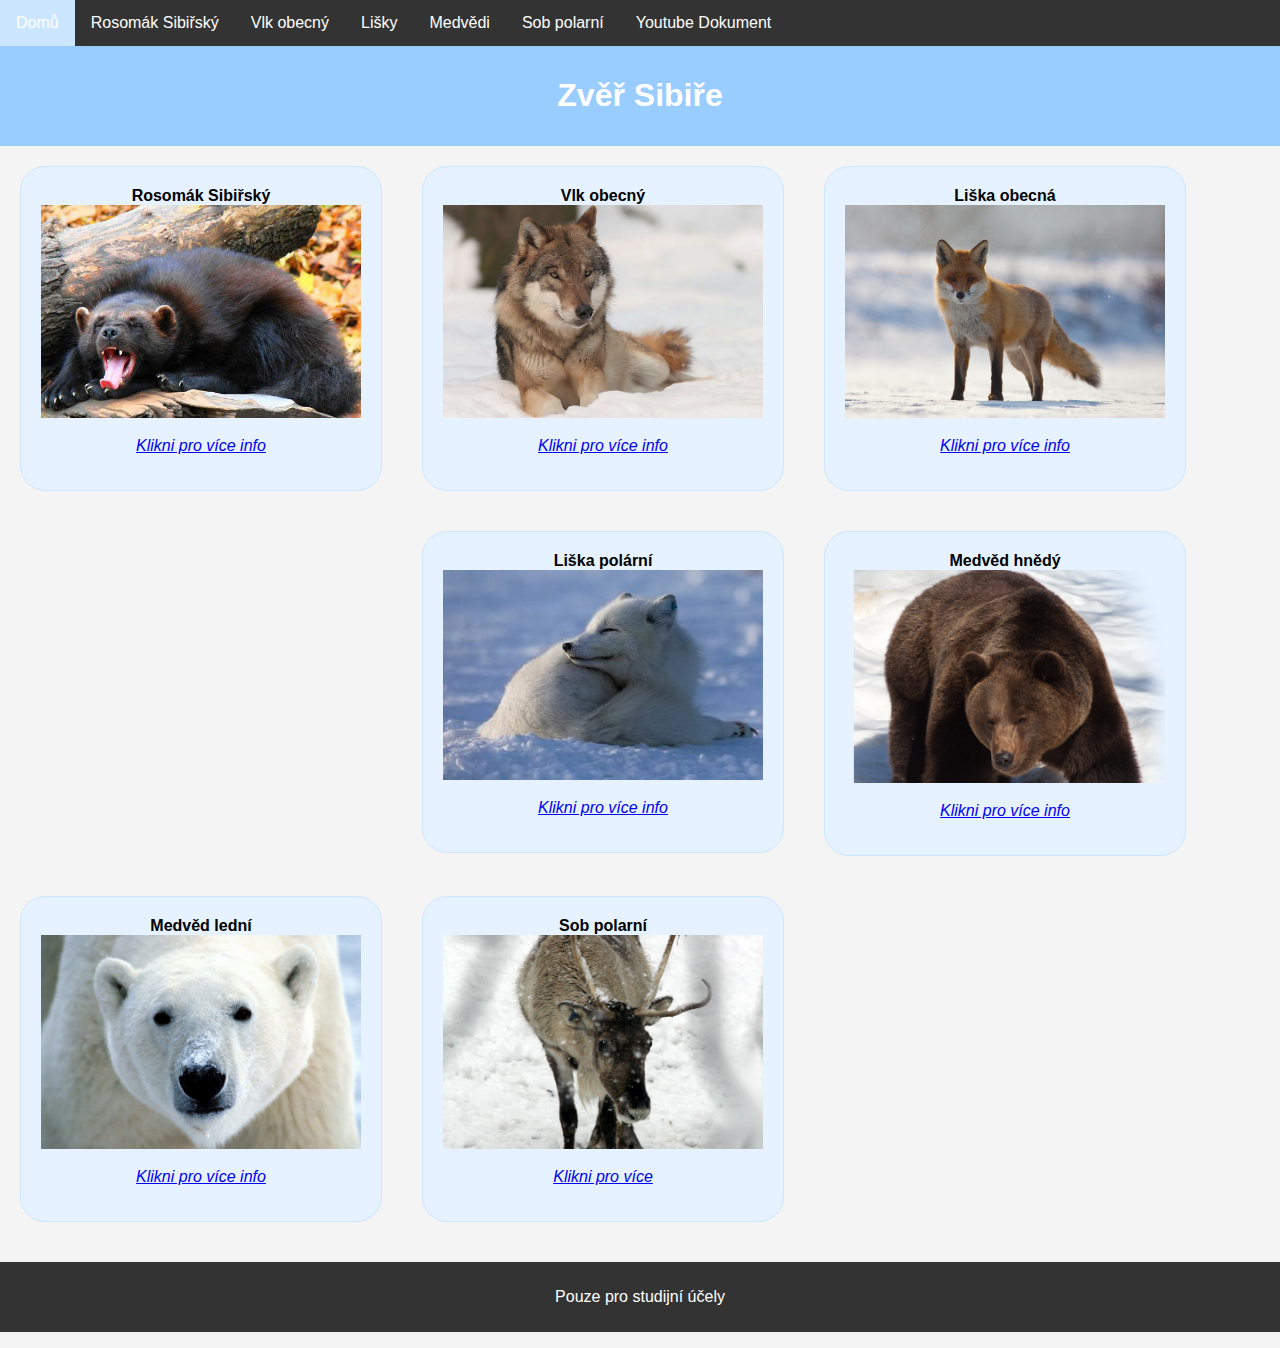
<file: index.html>
<!DOCTYPE html>
<html lang="cs">
<head>
    <meta charset="UTF-8">
    <meta name="viewport" content="width=device-width, initial-scale=1.0">
    <title>Zvěř Sibiře</title>
    <link rel="stylesheet" href="style.css">
    <link rel="icon" href="logo.png" type="image/x-icon">
</head>
<body>
<div class="wrapper">
    <div id="navbar"></div>        
    <script>        
        fetch('navbar.html')            
            .then(response => response.text())            
            .then(data => {                
                document.getElementById('navbar').innerHTML = data;            
            });    
    </script> 
    <header>
        <h1> Zvěř Sibiře
        </h1> 
    </header>
<style>
/* customizable snowflake styling */
.snowflake {
  color: #fff;
  font-size: 1em;
  font-family: Arial, sans-serif;
  text-shadow: 0 0 5px #000;
}

.snowflake,.snowflake .inner{animation-iteration-count:infinite;animation-play-state:running}@keyframes snowflakes-fall{0%{transform:translateY(0)}100%{transform:translateY(110vh)}}@keyframes snowflakes-shake{0%,100%{transform:translateX(0)}50%{transform:translateX(80px)}}.snowflake{position:fixed;top:-10%;z-index:9999;-webkit-user-select:none;user-select:none;cursor:default;animation-name:snowflakes-shake;animation-duration:3s;animation-timing-function:ease-in-out}.snowflake .inner{animation-duration:10s;animation-name:snowflakes-fall;animation-timing-function:linear}.snowflake:nth-of-type(0){left:1%;animation-delay:0s}.snowflake:nth-of-type(0) .inner{animation-delay:0s}.snowflake:first-of-type{left:10%;animation-delay:1s}.snowflake:first-of-type .inner,.snowflake:nth-of-type(8) .inner{animation-delay:1s}.snowflake:nth-of-type(2){left:20%;animation-delay:.5s}.snowflake:nth-of-type(2) .inner,.snowflake:nth-of-type(6) .inner{animation-delay:6s}.snowflake:nth-of-type(3){left:30%;animation-delay:2s}.snowflake:nth-of-type(11) .inner,.snowflake:nth-of-type(3) .inner{animation-delay:4s}.snowflake:nth-of-type(4){left:40%;animation-delay:2s}.snowflake:nth-of-type(10) .inner,.snowflake:nth-of-type(4) .inner{animation-delay:2s}.snowflake:nth-of-type(5){left:50%;animation-delay:3s}.snowflake:nth-of-type(5) .inner{animation-delay:8s}.snowflake:nth-of-type(6){left:60%;animation-delay:2s}.snowflake:nth-of-type(7){left:70%;animation-delay:1s}.snowflake:nth-of-type(7) .inner{animation-delay:2.5s}.snowflake:nth-of-type(8){left:80%;animation-delay:0s}.snowflake:nth-of-type(9){left:90%;animation-delay:1.5s}.snowflake:nth-of-type(9) .inner{animation-delay:3s}.snowflake:nth-of-type(10){left:25%;animation-delay:0s}.snowflake:nth-of-type(11){left:65%;animation-delay:2.5s}
</style>
<div class="snowflakes" aria-hidden="true">
  <div class="snowflake">
    <div class="inner">❅</div>
  </div>
  <div class="snowflake">
    <div class="inner">❅</div>
  </div>
  <div class="snowflake">
    <div class="inner">❅</div>
  </div>
  <div class="snowflake">
    <div class="inner">❅</div>
  </div>
  <div class="snowflake">
    <div class="inner">❅</div>
  </div>
  <div class="snowflake">
    <div class="inner">❅</div>
  </div>
  <div class="snowflake">
    <div class="inner">❅</div>
  </div>
  <div class="snowflake">
    <div class="inner">❅</div>
  </div>
  <div class="snowflake">
    <div class="inner">❅</div>
  </div>
  <div class="snowflake">
    <div class="inner">❅</div>
  </div>
  <div class="snowflake">
    <div class="inner">❅</div>
  </div>
  <div class="snowflake">
    <div class="inner">❅</div>
  </div>
</div>
   <section>
        <div class="gallery"> <b>Rosomák Sibiřský</b>
  <a target="_blank" href="rosomak.html">
    <img src="images/rosomak-sibirsky-ilustr-20181030_denik-630-16x9.jpeg" alt="Rosomák Sibiřský" width="600" height="400">
  <div class="desc"><i>Klikni pro více info</i></div>
  </a>
</div>

<div class="gallery"><b>Vlk obecný</b>
  <a target="_blank" href="vlk.html">
    <img src="images/vlkobecny.jpg" alt="Vlk obecný" width="600" height="400">
  <div class="desc"><i>Klikni pro více info</i></div>
  </a>
</div>

<div class="gallery"><b>Liška obecná</b>
  <a target="_blank" href="liskaobecna.html">
    <img src="images/liska.jpeg" alt="Liška obecná" width="600" height="400">
  <div class="desc"><i>Klikni pro více info</i></div>
  </a>
</div>

<div class="gallery"><b>Liška polární</b>
  <a target="_blank" href="liskapolarni.html">
    <img src="images/img.liskapolarni.jpeg" alt="Liška polární" width="600" height="400">
  <div class="desc"><i>Klikni pro více info</i></div>
  </a>
</div>

<div class="gallery"><b>Medvěd hnědý</b>
  <a target="_blank" href="medvedhnedy.html">
    <img src="images/medvedhnedy.png" alt="Medvěd hnědý" width="600" height="400">
      <div class="desc"><i>Klikni pro více info</i></div>
  </a>
</div>

<div class="gallery"><b>Medvěd lední</b>
  <a target="_blank" href="medvedledni.html">
    <img src="images/medved-ledni02.jpeg" alt="Medvěd lední" width="600" height="400">
  <div class="desc"><i>Klikni pro více info</i></div>
  </a>
</div>

<div class="gallery"><b>Sob polarní</b>
  <a target="_blank" href="sobpolarni.html">
    <img src="images/sobpolarni.jpeg" alt="Sob polarní" width="600" height="400">
  <div class="desc"><i>Klikni pro více</i></div> 
  </a>
</div>
</section> 
</div>
 <p> 
<footer class="footer">        
<p>Pouze pro studijní účely</p>
</footer> 
</p>
</body>

</html>
</file>
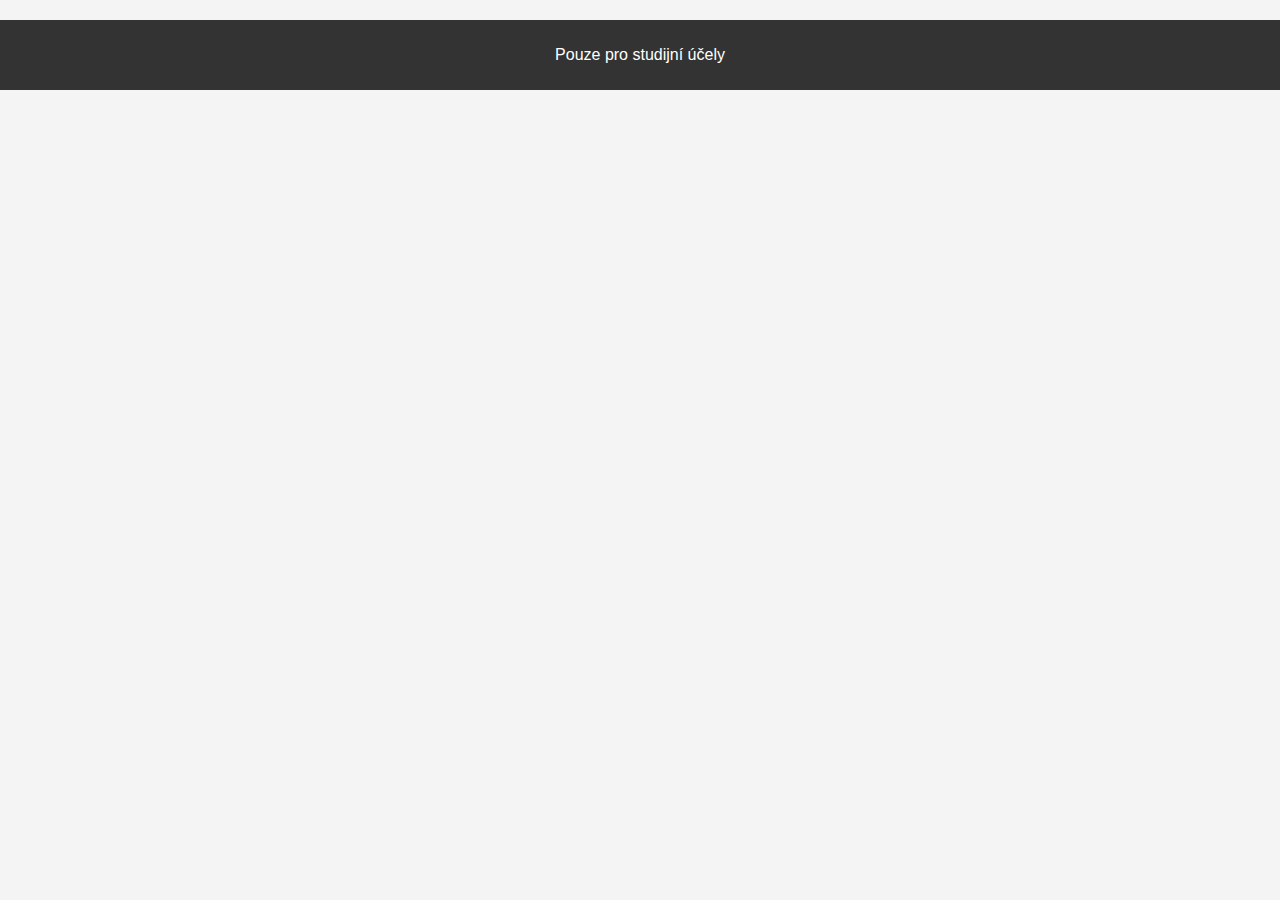
<file: footer.html>
<!DOCTYPE html>
<html lang="cs">
<head>
    <meta charset="UTF-8">
    <meta name="viewport" content="width=device-width, initial-scale=1.0">
    <title>Footer</title>
    <link rel="stylesheet" href="style.css">
    <link rel="icon" href="logo.png" type="image/x-icon">
</head>
<body>
<footer class="footer">        
<p>Pouze pro studijní účely</p>
</footer>    
</body>
</html>
</file>
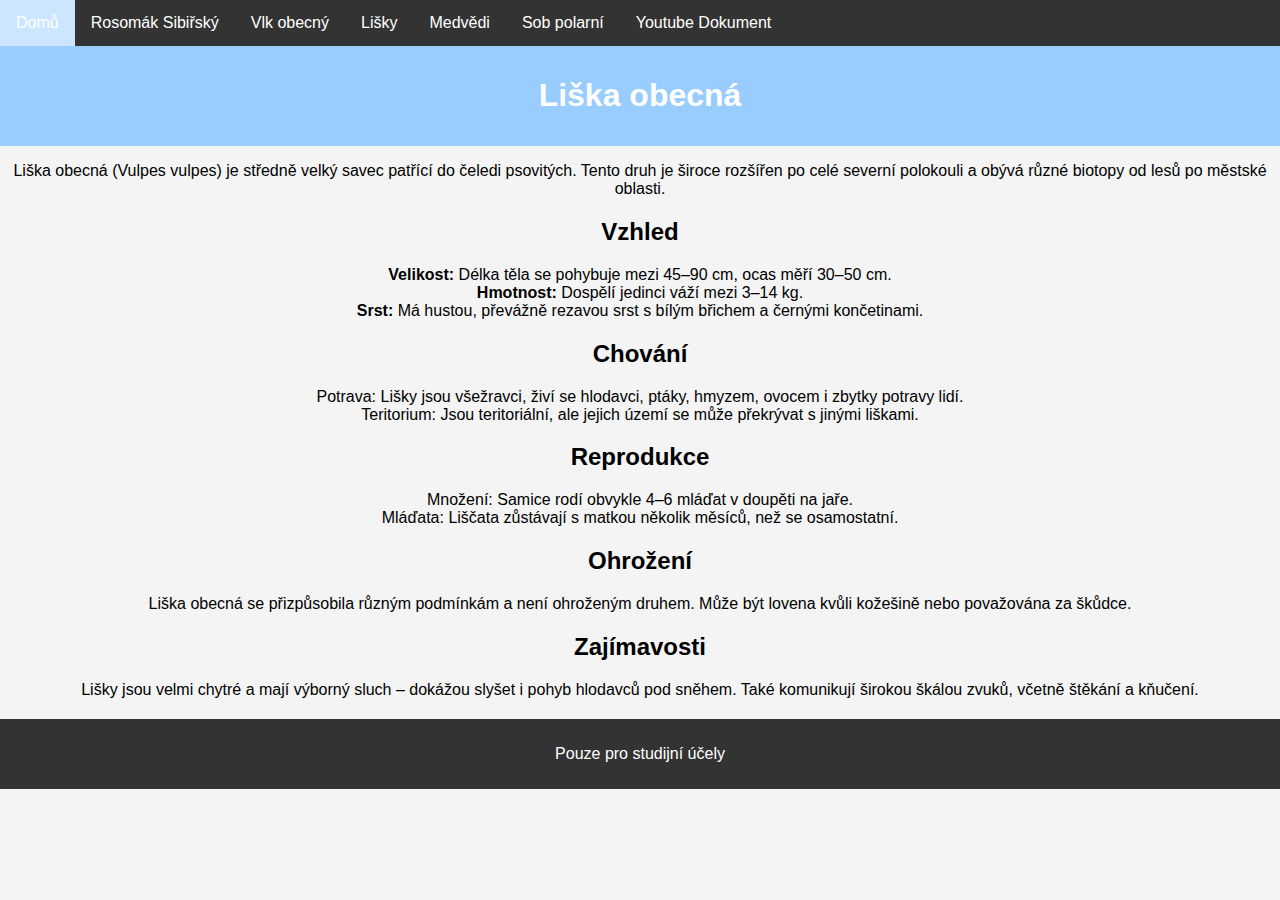
<file: liskaobecna.html>
<!DOCTYPE html>
<html lang="cs">
<head>
    <meta charset="UTF-8">
    <meta name="viewport" content="width=device-width, initial-scale=1.0">
    <title>Liška obecná</title>
    <link rel="stylesheet" href="style.css">
    <link rel="icon" href="logo.png" type="image/x-icon">
</head>
<body>
<div id="navbar"></div>        
    <script>        
        fetch('navbar.html')            
            .then(response => response.text())            
            .then(data => {                
                document.getElementById('navbar').innerHTML = data;            
            });    
    </script>   
  
  <header>
        <h1>Liška obecná</h1> 
    </header>
<p>    
Liška obecná (Vulpes vulpes) je středně velký savec patřící do čeledi psovitých. Tento druh je široce rozšířen po celé severní polokouli a obývá různé biotopy od lesů po městské oblasti.
</p>
<h2>Vzhled</h2>
<p>
<b>Velikost:</b> Délka těla se pohybuje mezi 45–90 cm, ocas měří 30–50 cm.
<br>
<b>Hmotnost:</b> Dospělí jedinci váží mezi 3–14 kg.
<br>
<b>Srst:</b> Má hustou, převážně rezavou srst s bílým břichem a černými končetinami.
</p>
<h2>Chování</h2>
<p>
Potrava: Lišky jsou všežravci, živí se hlodavci, ptáky, hmyzem, ovocem i zbytky potravy lidí.
    <br>
Teritorium: Jsou teritoriální, ale jejich území se může překrývat s jinými liškami.
</p>
<h2>Reprodukce</h2>
<p>
Množení: Samice rodí obvykle 4–6 mláďat v doupěti na jaře.
    <br>
Mláďata: Liščata zůstávají s matkou několik měsíců, než se osamostatní.
</p>
<h2>Ohrožení</h2>
<p>
Liška obecná se přizpůsobila různým podmínkám a není ohroženým druhem. Může být lovena kvůli kožešině nebo považována za škůdce.
</p>
<h2>Zajímavosti</h2>
<p>
Lišky jsou velmi chytré a mají výborný sluch – dokážou slyšet i pohyb hlodavců pod sněhem. Také komunikují širokou škálou zvuků, včetně štěkání a kňučení.
</p>
     <p> 
    <div id="footer"></div>        
    <script>        
        fetch('footer.html')            
            .then(response => response.text())            
            .then(data => {                
                document.getElementById('footer').innerHTML = data;            
            });    
    </script> 
    </div>
</p>
</body>
</html>
</file>
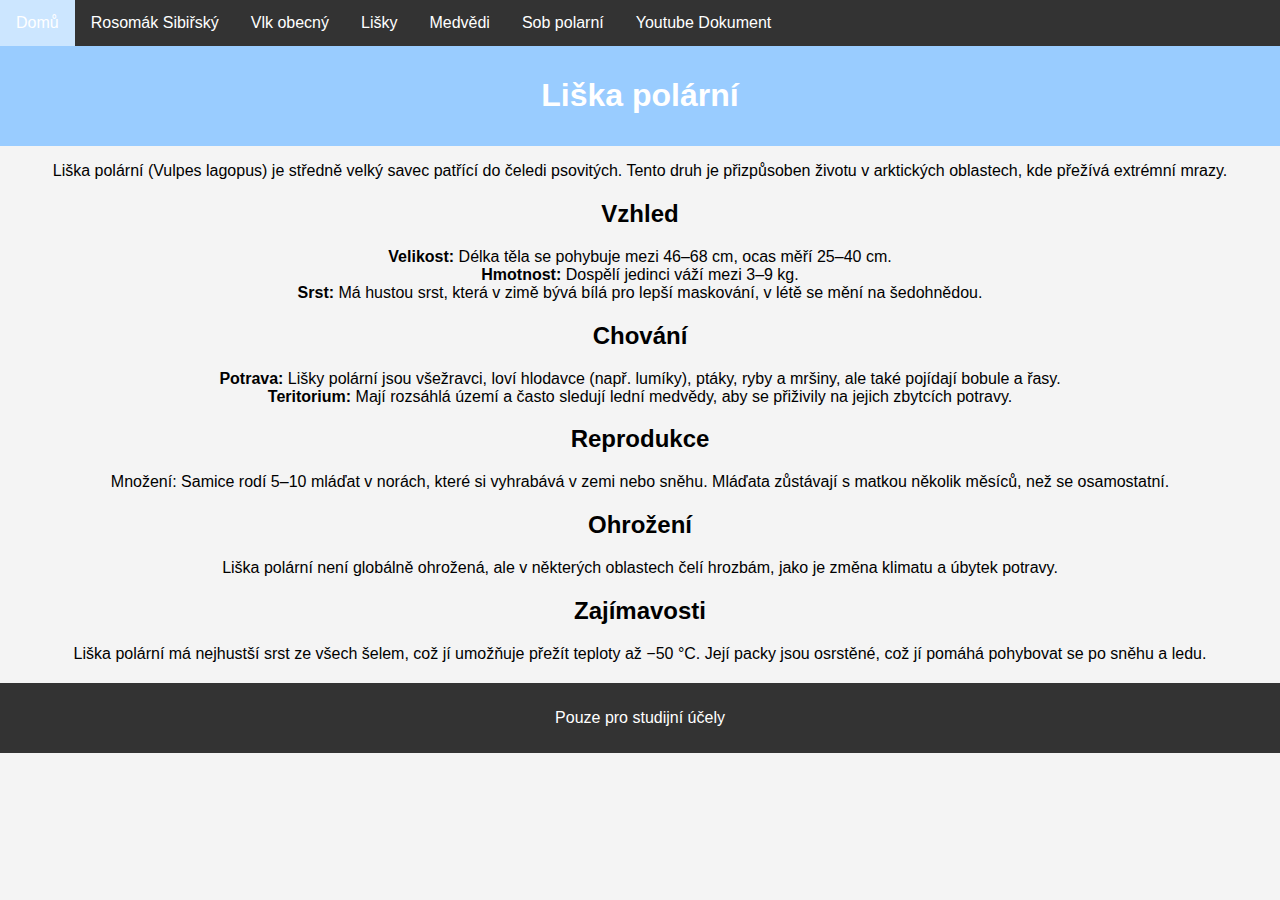
<file: liskapolarni.html>
<!DOCTYPE html>
<html lang="cs">
<head>
    <meta charset="UTF-8">
    <meta name="viewport" content="width=device-width, initial-scale=1.0">
    <title>Liška polární</title>
    <link rel="stylesheet" href="style.css">
    <link rel="icon" href="logo.png" type="image/x-icon">
</head>
<body>
<div id="navbar"></div>        
    <script>        
        fetch('navbar.html')            
            .then(response => response.text())            
            .then(data => {                
                document.getElementById('navbar').innerHTML = data;            
            });    
    </script>   
  
  <header>
        <h1>Liška polární</h1> 
    </header>
<p>    
Liška polární (Vulpes lagopus) je středně velký savec patřící do čeledi psovitých. Tento druh je přizpůsoben životu v arktických oblastech, kde přežívá extrémní mrazy.
</p>
<h2>Vzhled</h2>
<p>
<b>Velikost:</b> Délka těla se pohybuje mezi 46–68 cm, ocas měří 25–40 cm.
<br>
<b>Hmotnost:</b> Dospělí jedinci váží mezi 3–9 kg.
<br>
<b>Srst:</b> Má hustou srst, která v zimě bývá bílá pro lepší maskování, v létě se mění na šedohnědou.
</p>
<h2>Chování</h2>
<p>
<b>Potrava:</b> Lišky polární jsou všežravci, loví hlodavce (např. lumíky), ptáky, ryby a mršiny, ale také pojídají bobule a řasy.
  <br>
<b>Teritorium:</b> Mají rozsáhlá území a často sledují lední medvědy, aby se přiživily na jejich zbytcích potravy.
</p>
<h2>Reprodukce</h2>
<p>
Množení: Samice rodí 5–10 mláďat v norách, které si vyhrabává v zemi nebo sněhu. Mláďata zůstávají s matkou několik měsíců, než se osamostatní.
</p>
<h2>Ohrožení</h2>
<p>
Liška polární není globálně ohrožená, ale v některých oblastech čelí hrozbám, jako je změna klimatu a úbytek potravy.
</p>
<h2>Zajímavosti</h2>
<p>
Liška polární má nejhustší srst ze všech šelem, což jí umožňuje přežít teploty až −50 °C. Její packy jsou osrstěné, což jí pomáhá pohybovat se po sněhu a ledu.
</p>
    <p> 
    <div id="footer"></div>        
    <script>        
        fetch('footer.html')            
            .then(response => response.text())            
            .then(data => {                
                document.getElementById('footer').innerHTML = data;            
            });    
    </script> 
    </div>
</p>
</body>
</html>
</file>
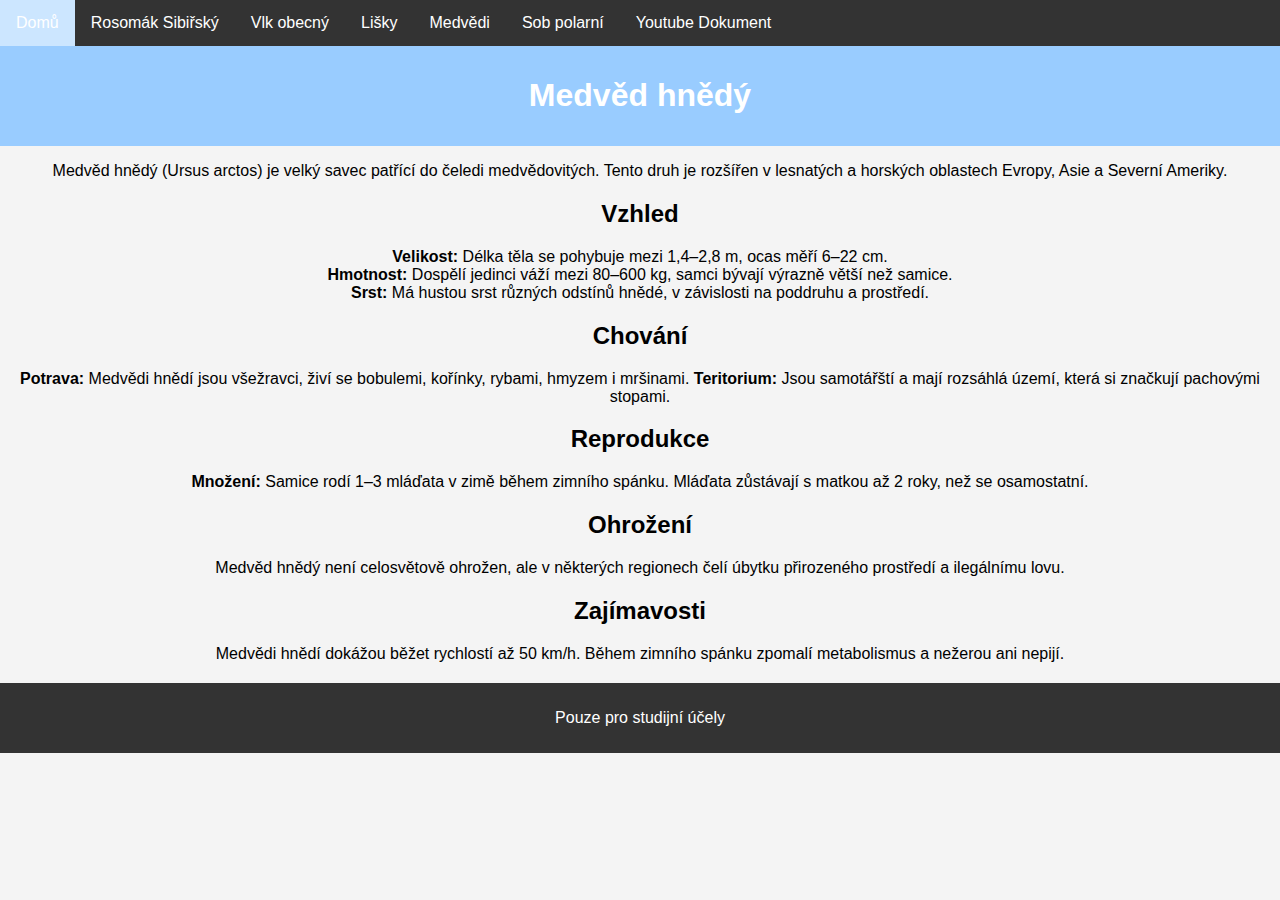
<file: medvedhnedy.html>
<!DOCTYPE html>
<html lang="cs">
<head>
    <meta charset="UTF-8">
    <meta name="viewport" content="width=device-width, initial-scale=1.0">
    <title>Medvěd hnědý</title>
    <link rel="stylesheet" href="style.css">
    <link rel="icon" href="logo.png" type="image/x-icon">
</head>
<body>
<div id="navbar"></div>        
    <script>        
        fetch('navbar.html')            
            .then(response => response.text())            
            .then(data => {                
                document.getElementById('navbar').innerHTML = data;            
            });    
    </script>   
    <header>
        <h1> Medvěd hnědý</h1> 
    </header>
<p>    
Medvěd hnědý (Ursus arctos) je velký savec patřící do čeledi medvědovitých. Tento druh je rozšířen v lesnatých a horských oblastech Evropy, Asie a Severní Ameriky.
</p>
<h2>Vzhled</h2>
<p>
<b>Velikost:</b> Délka těla se pohybuje mezi 1,4–2,8 m, ocas měří 6–22 cm.
<br>
<b>Hmotnost:</b> Dospělí jedinci váží mezi 80–600 kg, samci bývají výrazně větší než samice.
<br>
<b>Srst:</b> Má hustou srst různých odstínů hnědé, v závislosti na poddruhu a prostředí.
</p>
<h2>Chování</h2>
<p>
<b>Potrava:</b> Medvědi hnědí jsou všežravci, živí se bobulemi, kořínky, rybami, hmyzem i mršinami.
<b>Teritorium:</b> Jsou samotářští a mají rozsáhlá území, která si značkují pachovými stopami.
</p>
<h2>Reprodukce</h2>
<p>
<b>Množení:</b> Samice rodí 1–3 mláďata v zimě během zimního spánku. Mláďata zůstávají s matkou až 2 roky, než se osamostatní.
</p>
<h2>Ohrožení</h2>
<p>
Medvěd hnědý není celosvětově ohrožen, ale v některých regionech čelí úbytku přirozeného prostředí a ilegálnímu lovu.
</p>
<h2>Zajímavosti</h2>
<p>
Medvědi hnědí dokážou běžet rychlostí až 50 km/h. Během zimního spánku zpomalí metabolismus a nežerou ani nepijí.
</p>

    <p> 
    <div id="footer"></div>        
    <script>        
        fetch('footer.html')            
            .then(response => response.text())            
            .then(data => {                
                document.getElementById('footer').innerHTML = data;            
            });    
    </script> 
    </div>
</p>
</body>
</html>
</file>
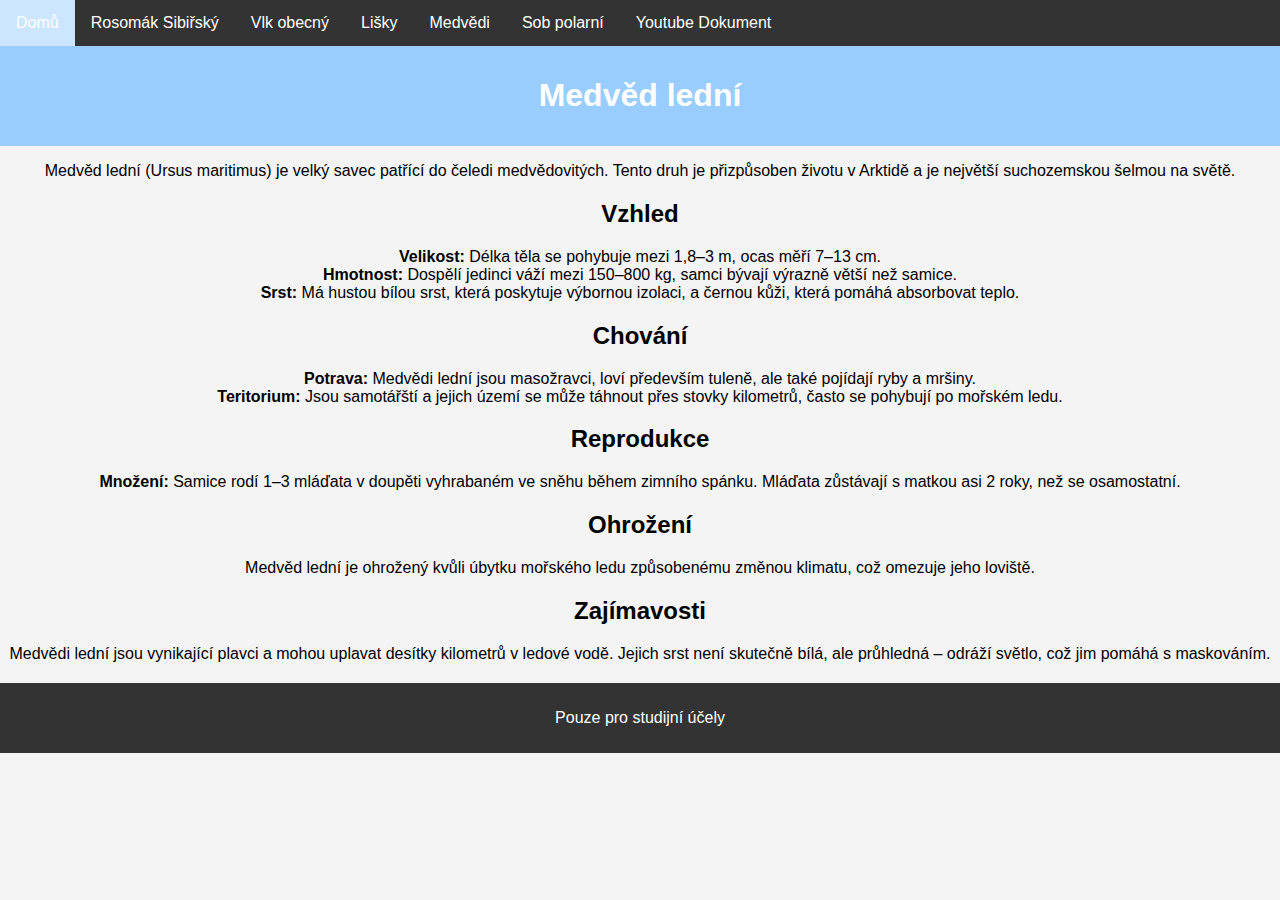
<file: medvedledni.html>
<!DOCTYPE html>
<html lang="cs">
<head>
    <meta charset="UTF-8">
    <meta name="viewport" content="width=device-width, initial-scale=1.0">
    <title>Medvěd lední</title>
    <link rel="stylesheet" href="style.css">
    <link rel="icon" href="logo.png" type="image/x-icon">
</head>
<body>
<div id="navbar"></div>        
    <script>        
        fetch('navbar.html')            
            .then(response => response.text())            
            .then(data => {                
                document.getElementById('navbar').innerHTML = data;            
            });    
    </script>   
  
  <header>
        <h1>Medvěd lední</h1> 
    </header>
<p>    
Medvěd lední (Ursus maritimus) je velký savec patřící do čeledi medvědovitých. Tento druh je přizpůsoben životu v Arktidě a je největší suchozemskou šelmou na světě.
</p>
<h2>Vzhled</h2>
<p>
<b>Velikost:</b> Délka těla se pohybuje mezi 1,8–3 m, ocas měří 7–13 cm.
<br>
<b>Hmotnost:</b> Dospělí jedinci váží mezi 150–800 kg, samci bývají výrazně větší než samice.
<br>
<b>Srst:</b> Má hustou bílou srst, která poskytuje výbornou izolaci, a černou kůži, která pomáhá absorbovat teplo.
</p>
<h2>Chování</h2>
<p>
<b>Potrava:</b> Medvědi lední jsou masožravci, loví především tuleně, ale také pojídají ryby a mršiny.
  <br>
<b>Teritorium:</b> Jsou samotářští a jejich území se může táhnout přes stovky kilometrů, často se pohybují po mořském ledu.
</p>
<h2>Reprodukce</h2>
<p>
<b>Množení:</b> Samice rodí 1–3 mláďata v doupěti vyhrabaném ve sněhu během zimního spánku. Mláďata zůstávají s matkou asi 2 roky, než se osamostatní.
</p>
<h2>Ohrožení</h2>
<p>
Medvěd lední je ohrožený kvůli úbytku mořského ledu způsobenému změnou klimatu, což omezuje jeho loviště.
</p>
<h2>Zajímavosti</h2>
<p>
Medvědi lední jsou vynikající plavci a mohou uplavat desítky kilometrů v ledové vodě. Jejich srst není skutečně bílá, ale průhledná – odráží světlo, což jim pomáhá s maskováním.
</p>
<p> 
    <div id="footer"></div>        
    <script>        
        fetch('footer.html')            
            .then(response => response.text())            
            .then(data => {                
                document.getElementById('footer').innerHTML = data;            
            });    
    </script> 
    </div>
</p>
</body>
</html>
</file>
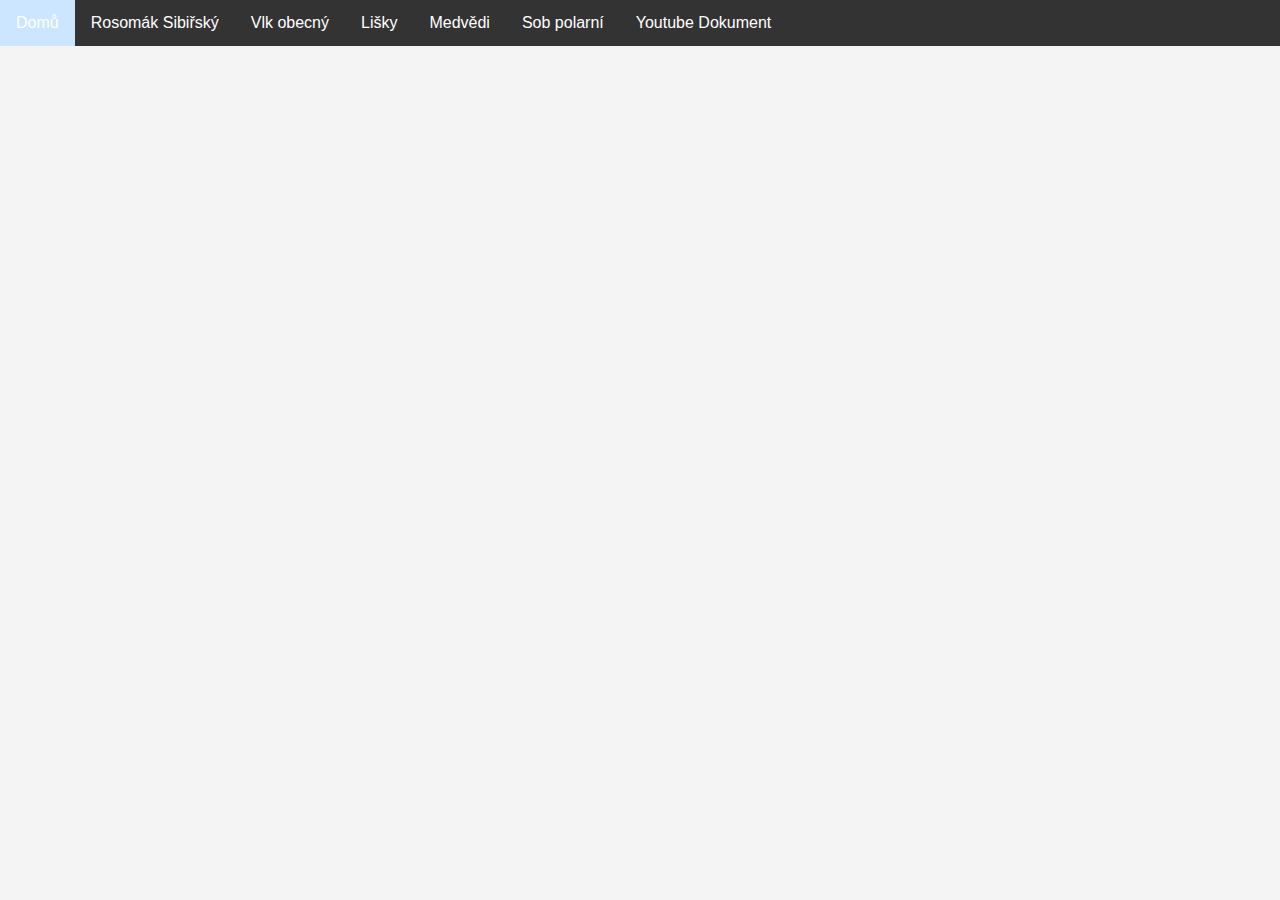
<file: navbar.html>
<!DOCTYPE html>
<html lang="cs">
<head>
    <meta charset="UTF-8">
    <meta name="viewport" content="width=device-width, initial-scale=1.0">
    <title>Navigation</title>
    <link rel="stylesheet" href="style.css">
    <link rel="icon" href="logo.png" type="image/x-icon">
</head>
<body>
<div class="navbar">        
    <a href="index.html">Domů</a>        
    <a href="rosomak.html">Rosomák Sibiřský</a>
    <a href="vlk.html">Vlk obecný</a>
    <div class="subnav">
        <button class="subnavbtn">Lišky<i class="fa fa-caret-down"></i></button>
        <div class="subnav-content">
            <a href="liskaobecna.html">Liška obecná</a>
            <a href="liskapolarni.html">Liška polární</a>
        </div>
      </div> 
  <div class="subnav">
        <button class="subnavbtn">Medvědi<i class="fa fa-caret-down"></i></button>
        <div class="subnav-content">
            <a href="medvedhnedy.html">Medvěd hnědý</a>
            <a href="medvedledni.html">Medvěd lední</a>
        </div>
      </div> 
    <a href="sobpolarni.html">Sob polarní</a>
    <a href="youtube.html">Youtube Dokument</a>
    
</div>    
</body>
</html>
</file>
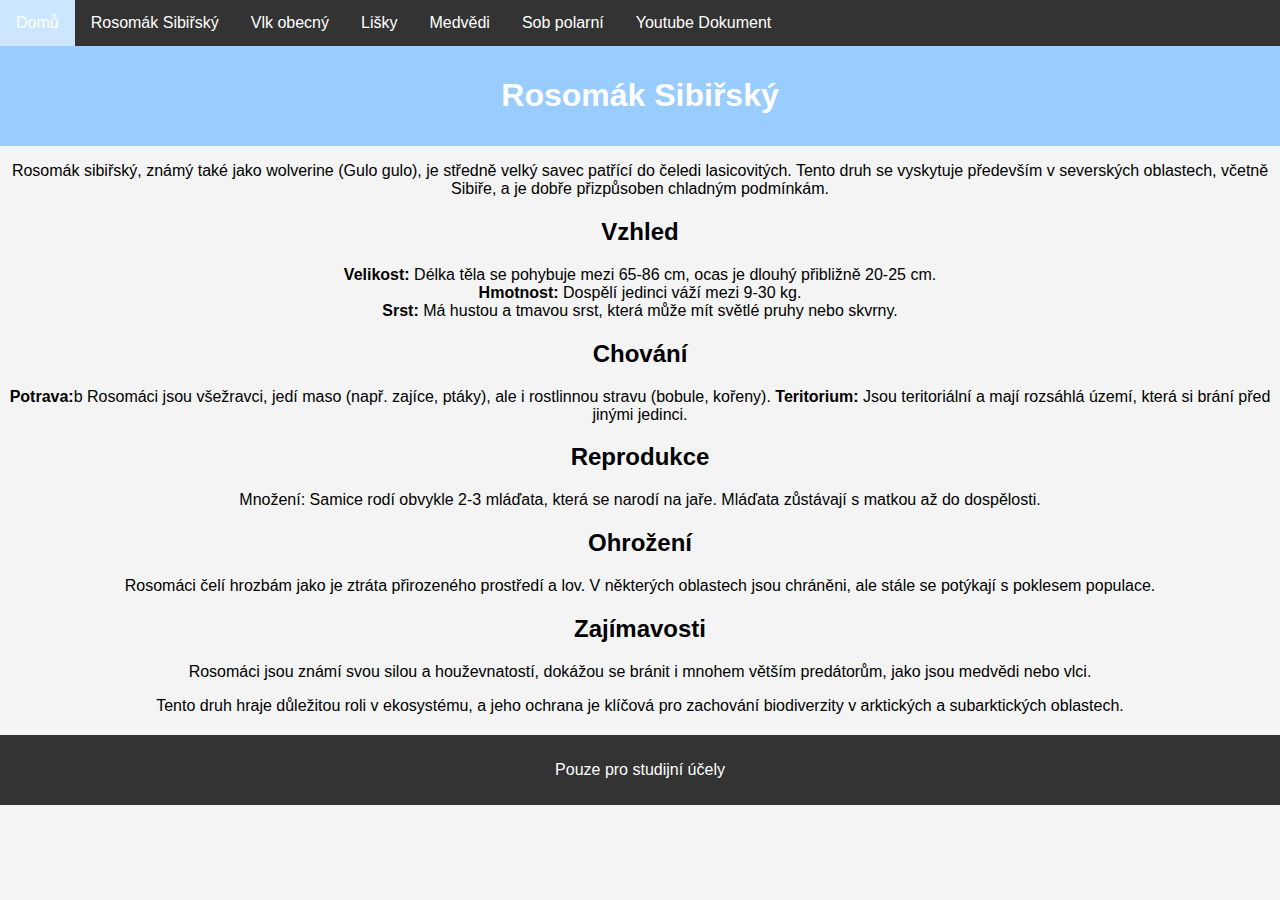
<file: rosomak.html>
<!DOCTYPE html>
<html lang="cs">
<head>
    <meta charset="UTF-8">
    <meta name="viewport" content="width=device-width, initial-scale=1.0">
    <title>Rosomák Sibiřský</title>
    <link rel="stylesheet" href="style.css">
    <link rel="icon" href="logo.png" type="image/x-icon">
</head>
<body>
<div id="navbar"></div>        
    <script>        
        fetch('navbar.html')            
            .then(response => response.text())            
            .then(data => {                
                document.getElementById('navbar').innerHTML = data;            
            });    
    </script>   
    <header>
        <h1> Rosomák Sibiřský
        </h1> 
    </header>
<p>    
Rosomák sibiřský, známý také jako wolverine (Gulo gulo), je středně velký savec patřící do čeledi lasicovitých. Tento druh se vyskytuje především v severských oblastech, včetně Sibiře, a je dobře přizpůsoben chladným podmínkám.
</p>
<h2>Vzhled</h2>
<p>
<b>Velikost:</b> Délka těla se pohybuje mezi 65-86 cm, ocas je dlouhý přibližně 20-25 cm.
<br>
<b>Hmotnost:</b> Dospělí jedinci váží mezi 9-30 kg.
<br>
<b>Srst:</b> Má hustou a tmavou srst, která může mít světlé pruhy nebo skvrny.
</p>
<h2>Chování</h2>
<p>
<b>Potrava:</b>b Rosomáci jsou všežravci, jedí maso (např. zajíce, ptáky), ale i rostlinnou stravu (bobule, kořeny).
<b>Teritorium:</b> Jsou teritoriální a mají rozsáhlá území, která si brání před jinými jedinci.
</p>
<h2>Reprodukce</h2>
<p>
Množení: Samice rodí obvykle 2-3 mláďata, která se narodí na jaře. Mláďata zůstávají s matkou až do dospělosti.
</p>
<h2>Ohrožení</h2>
<p>
Rosomáci čelí hrozbám jako je ztráta přirozeného prostředí a lov. V některých oblastech jsou chráněni, ale stále se potýkají s poklesem populace.
</p>
<h2>Zajímavosti</h2>
<p>
Rosomáci jsou známí svou silou a houževnatostí, dokážou se bránit i mnohem větším predátorům, jako jsou medvědi nebo vlci.
</p>
<p>
Tento druh hraje důležitou roli v ekosystému, a jeho ochrana je klíčová pro zachování biodiverzity v arktických a subarktických oblastech.
</p>
    <p> 
    <div id="footer"></div>        
    <script>        
        fetch('footer.html')            
            .then(response => response.text())            
            .then(data => {                
                document.getElementById('footer').innerHTML = data;            
            });    
    </script> 
    </div>
</p>
</body>
</html>
</file>
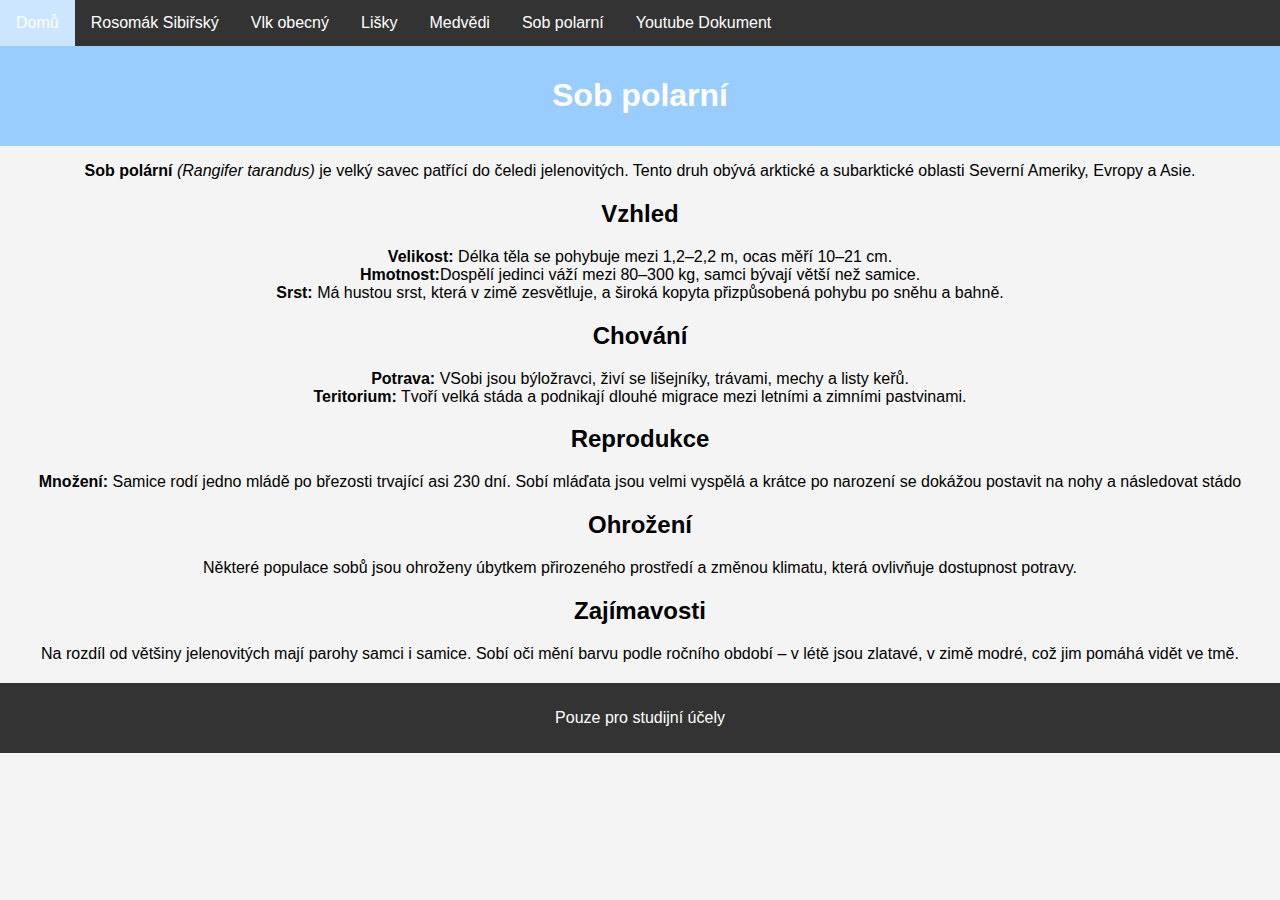
<file: sobpolarni.html>
<!DOCTYPE html>
<html lang="cs">
<head>
    <meta charset="UTF-8">
    <meta name="viewport" content="width=device-width, initial-scale=1.0">
    <title>Sob polarní</title>
    <link rel="stylesheet" href="style.css">
    <link rel="icon" href="logo.png" type="image/x-icon">
</head>
<body>
<div id="navbar"></div>        
    <script>        
        fetch('navbar.html')            
            .then(response => response.text())            
            .then(data => {                
                document.getElementById('navbar').innerHTML = data;            
            });    
    </script>   
  
  <header>
        <h1>Sob polarní</h1> 
    </header>
<p>    
<b>Sob polární</b><i> (Rangifer tarandus)</i> je velký savec patřící do čeledi jelenovitých. Tento druh obývá arktické a subarktické oblasti Severní Ameriky, Evropy a Asie.
</p>
<h2>Vzhled</h2>
<p>
<b>Velikost:</b> Délka těla se pohybuje mezi 1,2–2,2 m, ocas měří 10–21 cm.
<br>
<b>Hmotnost:</b>Dospělí jedinci váží mezi 80–300 kg, samci bývají větší než samice.
<br>
<b>Srst:</b> Má hustou srst, která v zimě zesvětluje, a široká kopyta přizpůsobená pohybu po sněhu a bahně.
</p>
<h2>Chování</h2>
<p>
<b>Potrava:</b> VSobi jsou býložravci, živí se lišejníky, trávami, mechy a listy keřů.
  <br>
<b>Teritorium:</b> Tvoří velká stáda a podnikají dlouhé migrace mezi letními a zimními pastvinami.
</p>
<h2>Reprodukce</h2>
<p>
<b>Množení:</b> Samice rodí jedno mládě po březosti trvající asi 230 dní. Sobí mláďata jsou velmi vyspělá a krátce po narození se dokážou postavit na nohy a následovat stádo
</p>
<h2>Ohrožení</h2>
<p>
Některé populace sobů jsou ohroženy úbytkem přirozeného prostředí a změnou klimatu, která ovlivňuje dostupnost potravy.
</p>
<h2>Zajímavosti</h2>
<p>
Na rozdíl od většiny jelenovitých mají parohy samci i samice. Sobí oči mění barvu podle ročního období – v létě jsou zlatavé, v zimě modré, což jim pomáhá vidět ve tmě.
</p>
<p> 
    <div id="footer"></div>        
    <script>        
        fetch('footer.html')            
            .then(response => response.text())            
            .then(data => {                
                document.getElementById('footer').innerHTML = data;            
            });    
    </script> 
    </div>
</p>
</body>
</html>
</file>
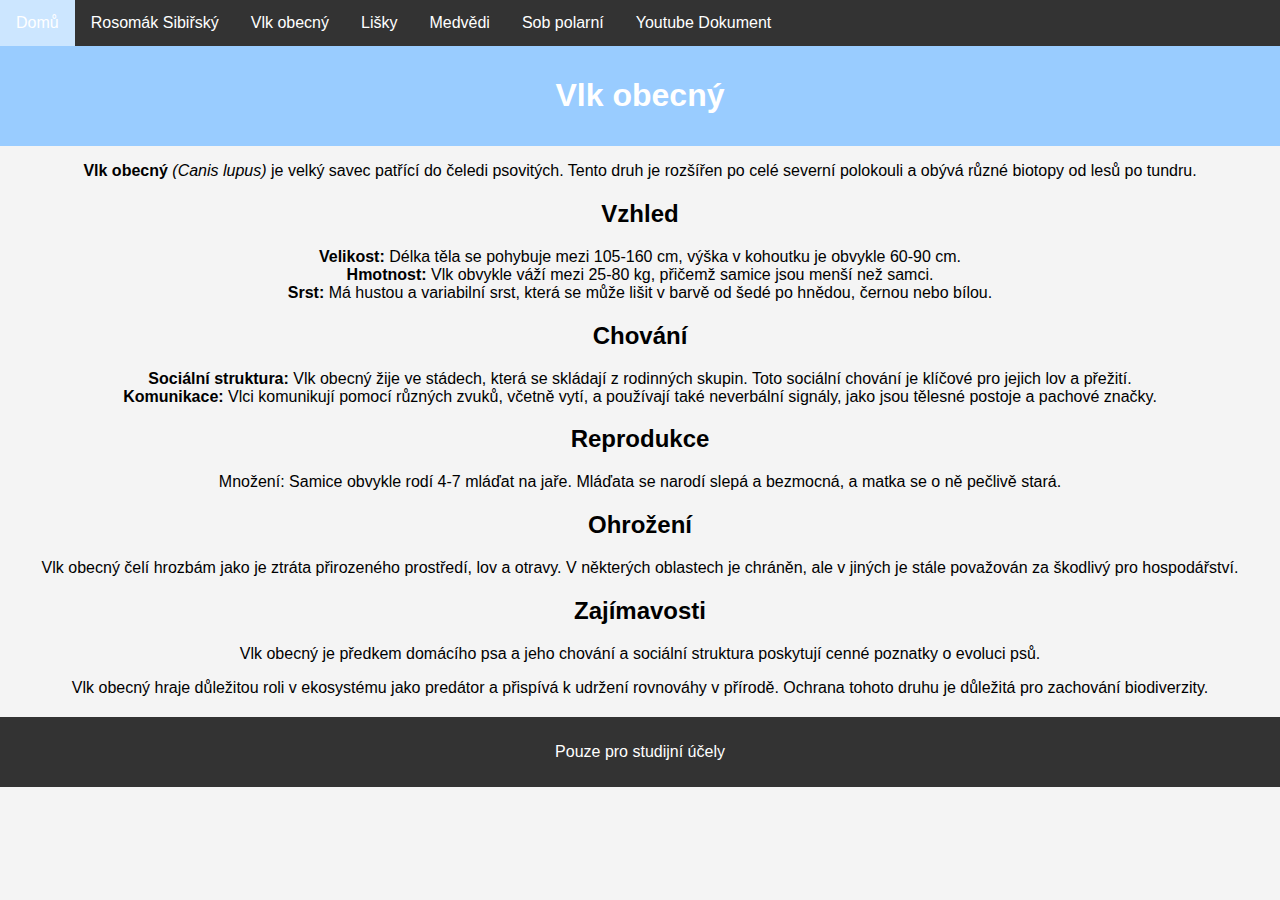
<file: vlk.html>
<!DOCTYPE html>
<html lang="cs">
<head>
    <meta charset="UTF-8">
    <meta name="viewport" content="width=device-width, initial-scale=1.0">
    <title>Vlk obecný</title>
    <link rel="stylesheet" href="style.css">
    <link rel="icon" href="logo.png" type="image/x-icon">
</head>
<body>
<div id="navbar"></div>        
    <script>        
        fetch('navbar.html')            
            .then(response => response.text())            
            .then(data => {                
                document.getElementById('navbar').innerHTML = data;            
            });    
    </script>   
  
  <header>
        <h1> Vlk obecný </h1> 
    </header>
<p>    
<b>Vlk obecný</b><i> (Canis lupus)</i> je velký savec patřící do čeledi psovitých. Tento druh je rozšířen po celé severní polokouli a obývá různé biotopy od lesů po tundru.
</p>
<h2>Vzhled</h2>
<p>
<b>Velikost:</b> Délka těla se pohybuje mezi 105-160 cm, výška v kohoutku je obvykle 60-90 cm.
<br>
<b>Hmotnost:</b> Vlk obvykle váží mezi 25-80 kg, přičemž samice jsou menší než samci.
<br>
<b>Srst:</b> Má hustou a variabilní srst, která se může lišit v barvě od šedé po hnědou, černou nebo bílou.
</p>
<h2>Chování</h2>
<p>
<b>Sociální struktura:</b> Vlk obecný žije ve stádech, která se skládají z rodinných skupin. Toto sociální chování je klíčové pro jejich lov a přežití.
  <br>
<b>Komunikace:</b> Vlci komunikují pomocí různých zvuků, včetně vytí, a používají také neverbální signály, jako jsou tělesné postoje a pachové značky.
</p>
<h2>Reprodukce</h2>
<p>
Množení: Samice obvykle rodí 4-7 mláďat na jaře. Mláďata se narodí slepá a bezmocná, a matka se o ně pečlivě stará.
</p>
<h2>Ohrožení</h2>
<p>
Vlk obecný čelí hrozbám jako je ztráta přirozeného prostředí, lov a otravy. V některých oblastech je chráněn, ale v jiných je stále považován za škodlivý pro hospodářství.
</p>
<h2>Zajímavosti</h2>
<p>
Vlk obecný je předkem domácího psa a jeho chování a sociální struktura poskytují cenné poznatky o evoluci psů.
</p>
<p>
Vlk obecný hraje důležitou roli v ekosystému jako predátor a přispívá k udržení rovnováhy v přírodě. Ochrana tohoto druhu je důležitá pro zachování biodiverzity.
</p>
    <p> 
    <div id="footer"></div>        
    <script>        
        fetch('footer.html')            
            .then(response => response.text())            
            .then(data => {                
                document.getElementById('footer').innerHTML = data;            
            });    
    </script> 
    </div>
</p>
</body>
</html>
</file>
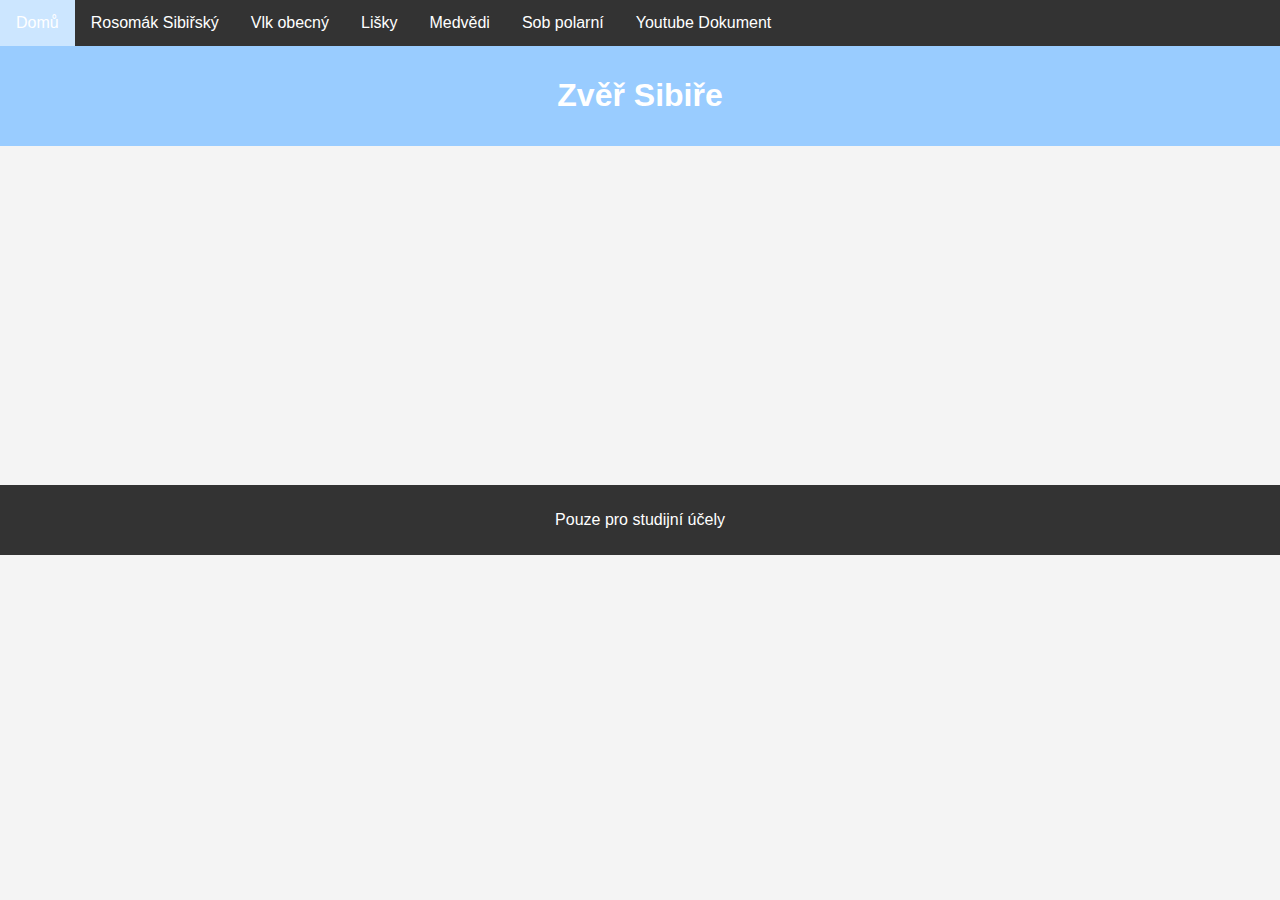
<file: youtube.html>
<!DOCTYPE html>
<html lang="cs">
<head>
    <meta charset="UTF-8">
    <meta name="viewport" content="width=device-width, initial-scale=1.0">
    <title>Zvěř Sibiře: CZ Dokument</title>
    <link rel="stylesheet" href="style.css">
    <link rel="icon" href="logo.png" type="image/x-icon">
</head>
<body>
<div id="navbar"></div>        
    <script>        
        fetch('navbar.html')            
            .then(response => response.text())            
            .then(data => {                
                document.getElementById('navbar').innerHTML = data;            
            });    
    </script> 
    <header>
        <h1> Zvěř Sibiře
        </h1> 
    </header>
   <section>
<iframe width="560" height="315" src="https://www.youtube.com/embed/c0KKLQRUMlA?si=ccs6jaZVk3gFZRYS" title="YouTube video player" frameborder="0" allow="accelerometer; autoplay; clipboard-write; encrypted-media; gyroscope; picture-in-picture; web-share" referrerpolicy="strict-origin-when-cross-origin" allowfullscreen></iframe>
</section> 
  <div id="footer"></div>        
    <script>        
        fetch('footer.html')            
            .then(response => response.text())            
            .then(data => {                
                document.getElementById('footer').innerHTML = data;            
            });    
    </script> 
    </div>
            
</body>

</html>
</file>
<file: style.css>
body {
    font-family: Arial, Helvetica, sans-serif;
    margin: 0;
    padding; 0;
    background-color: #f4f4f4;
    text-align: center;
    height: 100%;
}

header {
    background-color: #99ccff;
    color: white;
    padding: 10px;
}

.wrapper {
  display: flex;
  flex-direction: column;
  min-height: 100vh; 
}
.footer {
    background-color: #333;
    color: white;
    padding: 10px;
    margin-top: 20px;
    position: relative;
}
.content {
  flex: 1; 
}
div.gallery {
  margin: 20px;
  padding: 20px;
  border-radius: 25px;
  border: 1px solid #cce6ff;
  float: left;
  width: 25%;
  height: auto;
  background-color: #e6f2ff;
}

div.gallery:hover {
  border: 1px solid #777;
}

div.gallery img {
  width: 100%;
  height: auto;
}

div.desc {
  padding: 15px;
  text-align: center;
}
.navbar {
  overflow: hidden;
  background-color: #333; 
}

.navbar a {
  float: left;
  font-size: 16px;
  color: white;
  text-align: center;
  padding: 14px 16px;
  text-decoration: none;
}

.subnav {
  float: left;
  overflow: hidden;
}

.subnav .subnavbtn {
  font-size: 16px;  
  border: none;
  outline: none;
  color: white;
  padding: 14px 16px;
  background-color: inherit;
  font-family: inherit;
  margin: 0;
}

.navbar a:hover, .subnav:hover .subnavbtn {
  background-color: #cce6ff;
}

.subnav-content {
  display: none;
  position: absolute;
  left: 0;
  background-color: #cce6ff;
  width: 100%;
  z-index: 1;
}

.subnav-content a {
  float: left;
  color: white;
  text-decoration: none;
}

.subnav-content a:hover {
  background-color: #eee;
  color: black;
}

.subnav:hover .subnav-content {
  display: block;
}
.snowflake {
  color: #fff;
  font-size: 1em;
  font-family: Arial, sans-serif;
  text-shadow: 0 0 5px #000;
}
.snowflake,.snowflake .inner{animation-iteration-count:infinite;animation-play-state:running}@keyframes snowflakes-fall{0%{transform:translateY(0)}100%{transform:translateY(110vh)}}@keyframes snowflakes-shake{0%,100%{transform:translateX(0)}50%{transform:translateX(80px)}}.snowflake{position:fixed;top:-10%;z-index:9999;-webkit-user-select:none;user-select:none;cursor:default;pointer-events:none;animation-name:snowflakes-shake;animation-duration:3s;animation-timing-function:ease-in-out}.snowflake .inner{animation-duration:10s;animation-name:snowflakes-fall;animation-timing-function:linear}.snowflake:nth-of-type(0){left:1%;animation-delay:0s}.snowflake:nth-of-type(0) .inner{animation-delay:0s}.snowflake:first-of-type{left:10%;animation-delay:1s}.snowflake:first-of-type .inner,.snowflake:nth-of-type(8) .inner{animation-delay:1s}.snowflake:nth-of-type(2){left:20%;animation-delay:.5s}.snowflake:nth-of-type(2) .inner,.snowflake:nth-of-type(6) .inner{animation-delay:6s}.snowflake:nth-of-type(3){left:30%;animation-delay:2s}.snowflake:nth-of-type(11) .inner,.snowflake:nth-of-type(3) .inner{animation-delay:4s}.snowflake:nth-of-type(4){left:40%;animation-delay:2s}.snowflake:nth-of-type(10) .inner,.snowflake:nth-of-type(4) .inner{animation-delay:2s}.snowflake:nth-of-type(5){left:50%;animation-delay:3s}.snowflake:nth-of-type(5) .inner{animation-delay:8s}.snowflake:nth-of-type(6){left:60%;animation-delay:2s}.snowflake:nth-of-type(7){left:70%;animation-delay:1s}.snowflake:nth-of-type(7) .inner{animation-delay:2.5s}.snowflake:nth-of-type(8){left:80%;animation-delay:0s}.snowflake:nth-of-type(9){left:90%;animation-delay:1.5s}.snowflake:nth-of-type(9) .inner{animation-delay:3s}.snowflake:nth-of-type(10){left:25%;animation-delay:0s}.snowflake:nth-of-type(11){left:65%;animation-delay:2.5s}
</file>
